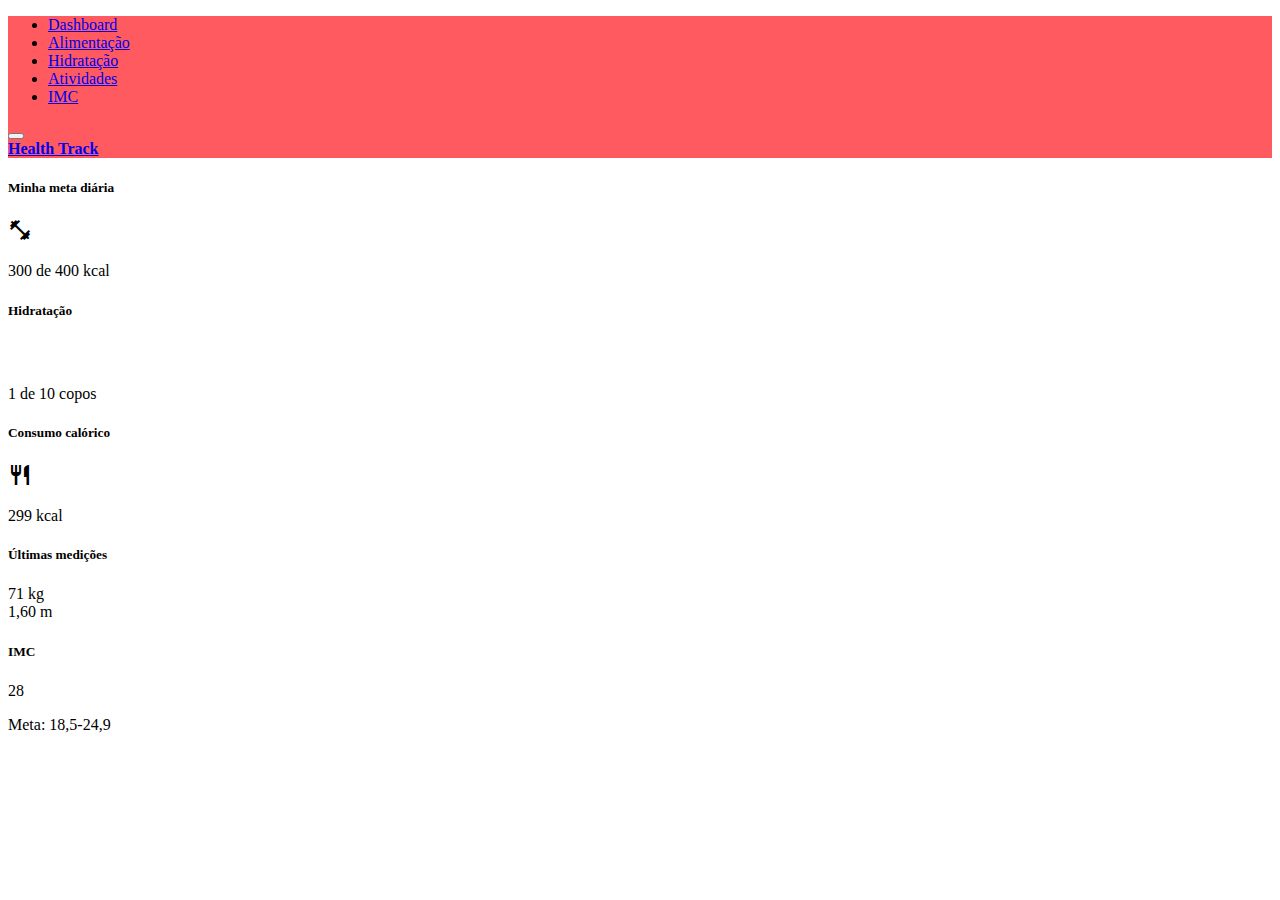
<file: front_end/index.html>
<!doctype html>
<html lang="pt-br">

<head>
    <meta charset="utf-8">
    <meta name="viewport" content="width=device-width, initial-scale=1, shrink-to-fit=no">
    <meta http-equiv="X-UA-Compatible" content="IE-edge">
    <link rel="stylesheet" href="https://cdn.jsdelivr.net/npm/bootstrap@4.6.1/dist/css/bootstrap.min.css"
        integrity="sha384-zCbKRCUGaJDkqS1kPbPd7TveP5iyJE0EjAuZQTgFLD2ylzuqKfdKlfG/eSrtxUkn" crossorigin="anonymous">
    <link href="https://fonts.googleapis.com/icon?family=Material+Icons" rel="stylesheet">
    <link rel="stylesheet" type="text/css" href="assets/css/style.css">
    <title>Dashboard</title>
</head>

<body>
    <!--Barra de navegação-->
    <nav class="navbar navbar-custom navbar-expand-lg navbar-dark">
        <div class="collapse navbar-collapse w-100 order-1 order-lg-0" id="navbarNav">
            <ul class="navbar-nav">
                <li class="nav-item active">
                    <a class="nav-link" href="index.html">Dashboard</a>
                </li>
                <li class="nav-item">
                    <a class="nav-link" href="alimentacao.html">Alimentação</a>
                </li>
                <li class="nav-item">
                    <a class="nav-link" href="hidratacao.html">Hidratação</a>
                </li>
                <li class="nav-item">
                    <a class="nav-link" href="atividades.html">Atividades</a>
                </li>
                <li class="nav-item">
                    <a class="nav-link" href="imc.html">IMC</a>
                </li>
            </ul>
        </div>
        <div class="d-flex w-100 order-0">
            <div class="w-100">
                <button class="navbar-toggler" type="button" data-toggle="collapse" data-target="#navbarNav">
                    <span class="navbar-toggler-icon"></span>
                </button>
            </div>
            <a class="navbar-brand text-center w-100" href="#"><strong>Health Track</strong></a>
            <span class="w-100"></span>
        </div>
        <span class="w-100"></span>
    </nav>

    <!--DASHBOARD ITEM SEPARADO -->
    <div class="container-fluid">
        <div class="card text-center w-50 mx-auto mt-5">
            <div class="card-body">
                <h5 class="card-title">Minha meta diária</h5>
                <span class="material-icons">
                    fitness_center
                </span>
                
                <div class="progress">
                    <div class="progress-bar" role="progressbar" style="width: 75%" aria-valuenow="75" aria-valuemin="0"
                        aria-valuemax="100">
                    </div>
                </div>
                <p class="card-text">300 de 400 kcal</p>

            </div>
        </div>

        <!--DASHBOARD GRUPO -->
        <div class="row">
            <div class="col-6 bg-custom">
                <div class="card text-center mx-auto mt-5">
                    <div class="card-body">
                        <h5 class="card-title">Hidratação</h5>
                        <span class="material-icons mb-3">
                            water_drop
                        </span>
                        <div class="progress">
                            <div class="progress-bar" role="progressbar" style="width: 10%" aria-valuenow="75" aria-valuemin="0"
                                aria-valuemax="100">
                            </div>
                        </div>
                        <p class="card-text">1 de 10 copos</p>
                    </div>
                </div>
            </div>
            <div class="col-6 bg-custom">
                <div class="card text-center mx-auto mt-5">
                    <div class="card-body">
                        <h5 class="card-title">Consumo calórico</h5>
                        <span class="material-icons">
                            restaurant
                        </span>
                        <p class="card-text">299 kcal</p>
                    </div>
                </div>
            </div>
        </div>
        <div class="row">
            <div class="col-6 bg-custom">
                <div class="card text-center mx-auto mt-5">
                    <div class="card-body">
                        <h5 class="card-title">Últimas medições</h5>
                        <p class="card-text">71 kg<br>1,60 m</p>
                        
                    </div>
                </div>
            </div>
            <div class="col-6 bg-custom">
                <div class="card text-center mx-auto mt-5">
                    <div class="card-body">
                        <h5 class="card-title">IMC</h5>
                        <p class="card-text">28</p>
                        <p class="card-text">Meta: 18,5-24,9</p>
                    </div>
                </div>
            </div> 
        </div>





    </div>





    <script src="https://cdn.jsdelivr.net/npm/jquery@3.5.1/dist/jquery.slim.min.js"
        integrity="sha384-DfXdz2htPH0lsSSs5nCTpuj/zy4C+OGpamoFVy38MVBnE+IbbVYUew+OrCXaRkfj"
        crossorigin="anonymous"></script>
    <script src="https://cdn.jsdelivr.net/npm/bootstrap@4.6.1/dist/js/bootstrap.bundle.min.js"
        integrity="sha384-fQybjgWLrvvRgtW6bFlB7jaZrFsaBXjsOMm/tB9LTS58ONXgqbR9W8oWht/amnpF"
        crossorigin="anonymous"></script>

</body>

</html>
</file>
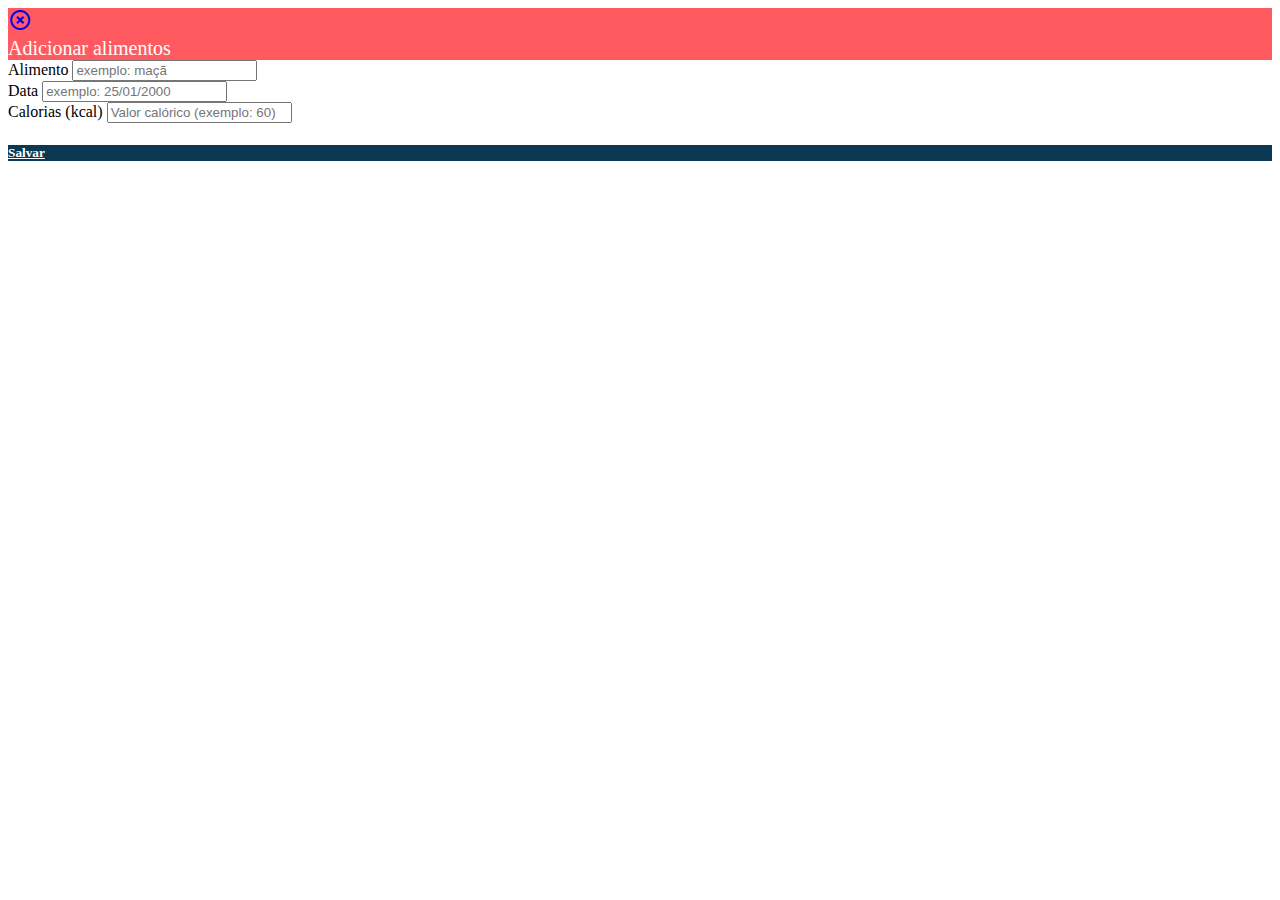
<file: front_end/alimentacaoAdicionar.html>
<!doctype html>
<html lang="pt-br">

<head>
    <meta charset="utf-8">
    <meta name="viewport" content="width=device-width, initial-scale=1, shrink-to-fit=no">
    <meta http-equiv="X-UA-Compatible" content="IE-edge">
    <link rel="stylesheet" href="https://cdn.jsdelivr.net/npm/bootstrap@4.6.1/dist/css/bootstrap.min.css"
        integrity="sha384-zCbKRCUGaJDkqS1kPbPd7TveP5iyJE0EjAuZQTgFLD2ylzuqKfdKlfG/eSrtxUkn" crossorigin="anonymous">
    <link href="https://fonts.googleapis.com/icon?family=Material+Icons" rel="stylesheet">
    <link rel="stylesheet" type="text/css" href="assets/css/style.css" title="Estilos principais">
    <title>Adicionar alimentos</title>
</head>

<body>
    <!--Barra de navegação-->
    <div class="container-fluid cabecalho py-3">
        <div class="row">
            <div class="col-3 col-md-5 d-flex justify-content-start pl-3 titulo"><a href="alimentacao.html"><span
                        class="material-icons">highlight_off</span></a></div>
            <div class="col-9 col-md-7 d-flex justify-content-start titulo font-weight-bold">Adicionar alimentos</div>
        </div>
    </div>

    <div class="container-fluid">

        <form id="formularioAlimentacao" method="post" action="alimentacao.html">
            <div class="form-group mt-2">
                <label for="alimento">Alimento</label>
                <input type="text" class="form-control" id="formControlInput1" placeholder="exemplo: maçã">
            </div>
            <div class="form-group">
                <label for="data">Data</label>
                <input type="text" class="form-control" id="formControlInput2" placeholder="exemplo: 25/01/2000">
            </div>
            <div class="form-group">
                <label for="caloriasGastas">Calorias (kcal)</label>
                <input type="text" class="form-control" id="formControlInput3"
                    placeholder="Valor calórico (exemplo: 60)">
            </div>
        </form>
    </div>


    <footer class="text-center fixed-bottom">
        <a class="btn btn-block py-4 finalPagina" href="alimentacao.html" role="button">
            <h5>Salvar</h5>
        </a>
    </footer>


    <script src="https://cdn.jsdelivr.net/npm/jquery@3.5.1/dist/jquery.slim.min.js"
        integrity="sha384-DfXdz2htPH0lsSSs5nCTpuj/zy4C+OGpamoFVy38MVBnE+IbbVYUew+OrCXaRkfj"
        crossorigin="anonymous"></script>
    <script src="https://cdn.jsdelivr.net/npm/bootstrap@4.6.1/dist/js/bootstrap.bundle.min.js"
        integrity="sha384-fQybjgWLrvvRgtW6bFlB7jaZrFsaBXjsOMm/tB9LTS58ONXgqbR9W8oWht/amnpF"
        crossorigin="anonymous"></script>

</body>

</html>
</file>
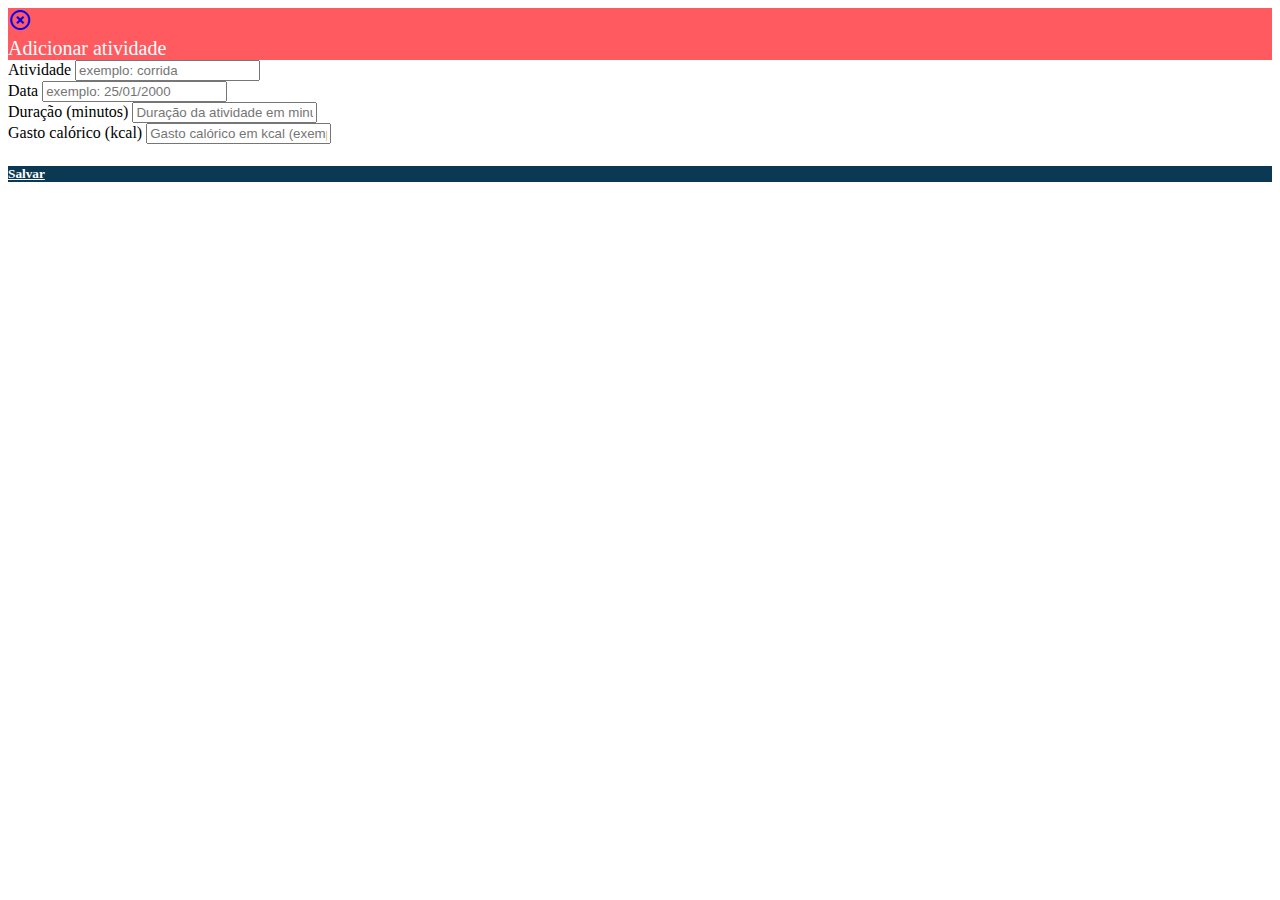
<file: front_end/atividadeAdicionar.html>
<!doctype html>
<html lang="pt-br">

<head>
    <meta charset="utf-8">
    <meta name="viewport" content="width=device-width, initial-scale=1, shrink-to-fit=no">
    <meta http-equiv="X-UA-Compatible" content="IE-edge">
    <link rel="stylesheet" href="https://cdn.jsdelivr.net/npm/bootstrap@4.6.1/dist/css/bootstrap.min.css"
        integrity="sha384-zCbKRCUGaJDkqS1kPbPd7TveP5iyJE0EjAuZQTgFLD2ylzuqKfdKlfG/eSrtxUkn" crossorigin="anonymous">
    <link href="https://fonts.googleapis.com/icon?family=Material+Icons" rel="stylesheet">
    <link rel="stylesheet" type="text/css" href="assets/css/style.css" title="Estilos principais">
    <title>Adicionar atividade</title>
</head>

<body>
    <!--Barra de navegação-->
    <div class="container-fluid cabecalho py-3">
        <div class="row">
            <div class="col-3 col-md-5 d-flex justify-content-start pl-3 titulo"><a href="atividades.html"><span
                        class="material-icons">highlight_off</span></a></div>
            <div class="col-9 col-md-7 d-flex justify-content-start titulo font-weight-bold">Adicionar atividade</div>
        </div>
    </div>

    <div class="container-fluid">

        <form id="formularioAtividade" method="post" action="atividades.html">
            <div class="form-group mt-2">
                <label for="atividade">Atividade</label>
                <input type="text" class="form-control" id="formAtvInput1" placeholder="exemplo: corrida">
            </div>
            <div class="form-group">
                <label for="data">Data</label>
                <input type="text" class="form-control" id="formAtvInput2" placeholder="exemplo: 25/01/2000">
            </div>
            <div class="form-group">
                <label for="duracao">Duração (minutos)</label>
                <input type="text" class="form-control" id="formAtvInput3"
                    placeholder="Duração da atividade em minutos (exemplo: 30)">
            </div>

            <div class="form-group">
                <label for="caloriasGastas">Gasto calórico (kcal)</label>
                <input type="text" class="form-control" id="formAtvInput4"
                    placeholder="Gasto calórico em kcal (exemplo: 100)">
            </div>
        </form>
    </div>


    <footer class="text-center fixed-bottom">
        <a class="btn btn-block py-4 finalPagina" href="atividades.html" role="button">
            <h5>Salvar</h5>
        </a>
    </footer>






    <script src="https://cdn.jsdelivr.net/npm/jquery@3.5.1/dist/jquery.slim.min.js"
        integrity="sha384-DfXdz2htPH0lsSSs5nCTpuj/zy4C+OGpamoFVy38MVBnE+IbbVYUew+OrCXaRkfj"
        crossorigin="anonymous"></script>
    <script src="https://cdn.jsdelivr.net/npm/bootstrap@4.6.1/dist/js/bootstrap.bundle.min.js"
        integrity="sha384-fQybjgWLrvvRgtW6bFlB7jaZrFsaBXjsOMm/tB9LTS58ONXgqbR9W8oWht/amnpF"
        crossorigin="anonymous"></script>

</body>

</html>
</file>
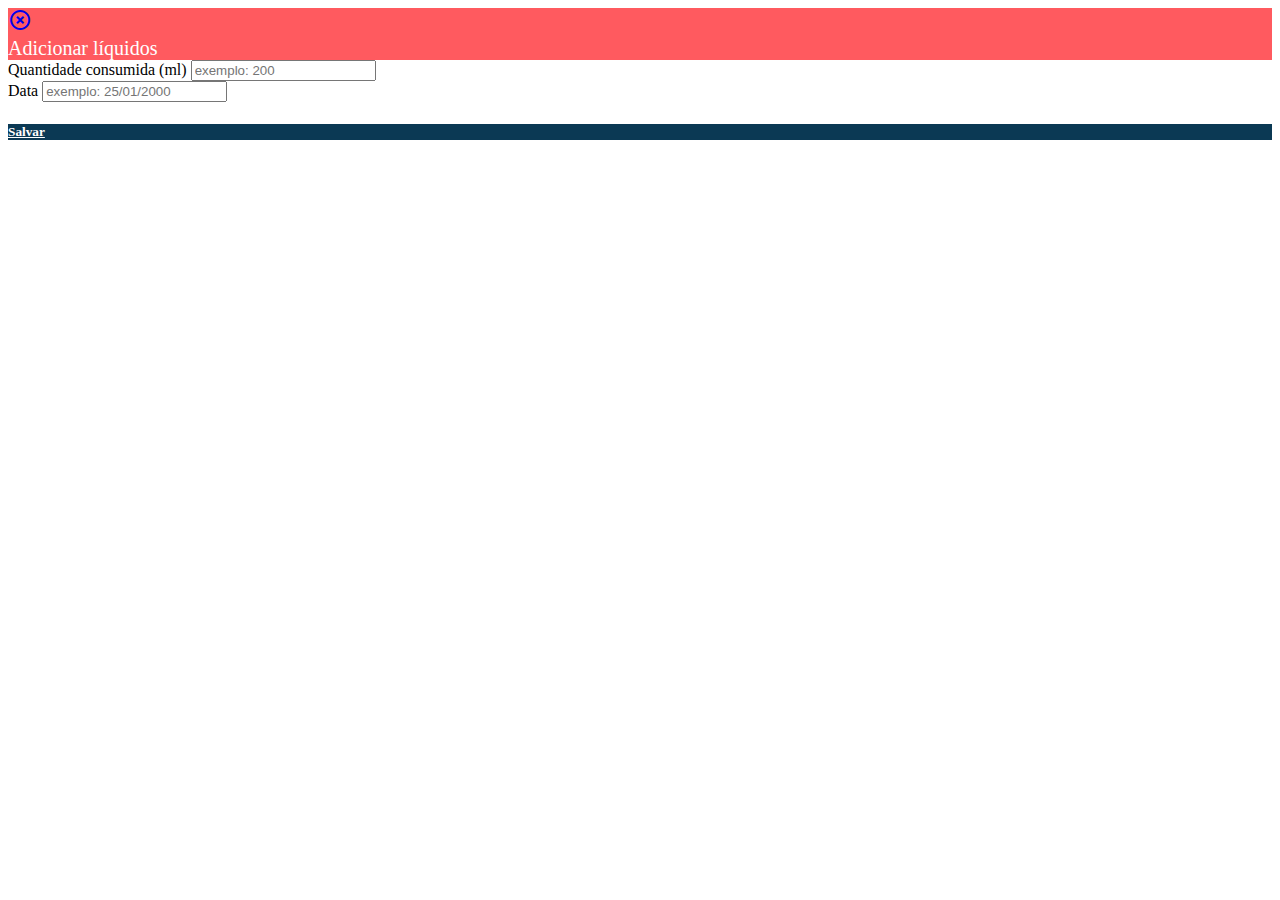
<file: front_end/hidratacaoAdicionar.html>
<!doctype html>
<html lang="pt-br">

<head>
    <meta charset="utf-8">
    <meta name="viewport" content="width=device-width, initial-scale=1, shrink-to-fit=no">
    <meta http-equiv="X-UA-Compatible" content="IE-edge">
    <link rel="stylesheet" href="https://cdn.jsdelivr.net/npm/bootstrap@4.6.1/dist/css/bootstrap.min.css"
        integrity="sha384-zCbKRCUGaJDkqS1kPbPd7TveP5iyJE0EjAuZQTgFLD2ylzuqKfdKlfG/eSrtxUkn" crossorigin="anonymous">
    <link href="https://fonts.googleapis.com/icon?family=Material+Icons" rel="stylesheet">
    <link rel="stylesheet" type="text/css" href="assets/css/style.css" title="Estilos principais">
    <title>Adicionar líquidos</title>
</head>

<body>
    <!--Barra de navegação-->
    <div class="container-fluid cabecalho py-3">
        <div class="row">
            <div class="col-3 col-md-5 d-flex justify-content-start pl-3 titulo"><a href="hidratacao.html"><span
                        class="material-icons">highlight_off</span></a></div>
            <div class="col-9 col-md-7 d-flex justify-content-start titulo font-weight-bold">Adicionar líquidos</div>
        </div>
    </div>

    <div class="container-fluid">

        <form id="formularioHidratacao" method="post" action="hidratacao.html">
            <div class="form-group mt-2">
                <label for="liquido">Quantidade consumida (ml)</label>
                <input type="text" class="form-control" id="formControlInput1" placeholder="exemplo: 200">
            </div>
            <div class="form-group">
                <label for="data">Data</label>
                <input type="text" class="form-control" id="formControlInput2" placeholder="exemplo: 25/01/2000">
            </div>
        </form>
    </div>


    <footer class="text-center fixed-bottom">
        <a class="btn btn-block py-4 finalPagina" href="hidratacao.html" role="button">
            <h5>Salvar</h5>
        </a>
    </footer>


    <script src="https://cdn.jsdelivr.net/npm/jquery@3.5.1/dist/jquery.slim.min.js"
        integrity="sha384-DfXdz2htPH0lsSSs5nCTpuj/zy4C+OGpamoFVy38MVBnE+IbbVYUew+OrCXaRkfj"
        crossorigin="anonymous"></script>
    <script src="https://cdn.jsdelivr.net/npm/bootstrap@4.6.1/dist/js/bootstrap.bundle.min.js"
        integrity="sha384-fQybjgWLrvvRgtW6bFlB7jaZrFsaBXjsOMm/tB9LTS58ONXgqbR9W8oWht/amnpF"
        crossorigin="anonymous"></script>

</body>

</html>
</file>
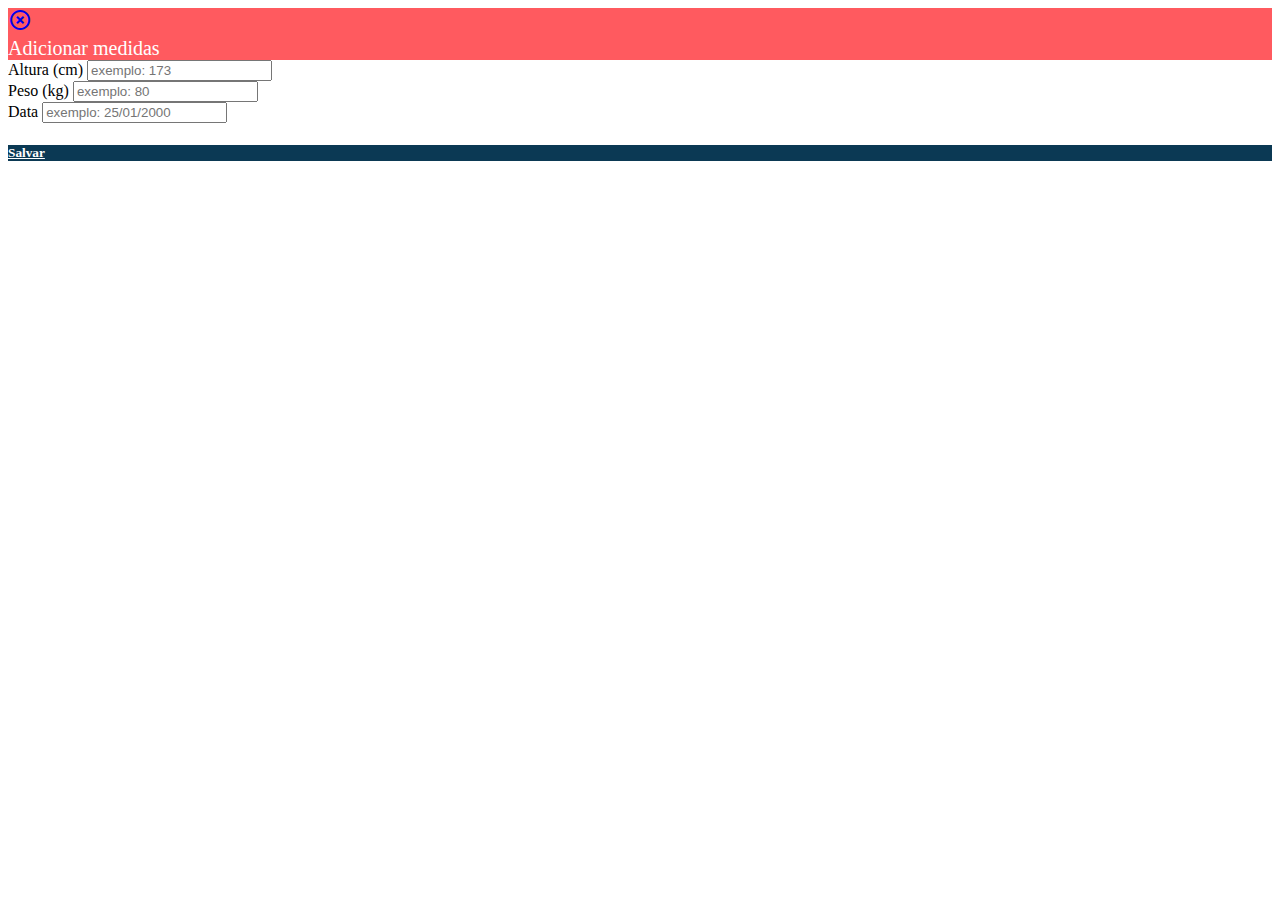
<file: front_end/imcAdicionar.html>
<!doctype html>
<html lang="pt-br">

<head>
    <meta charset="utf-8">
    <meta name="viewport" content="width=device-width, initial-scale=1, shrink-to-fit=no">
    <meta http-equiv="X-UA-Compatible" content="IE-edge">
    <link rel="stylesheet" href="https://cdn.jsdelivr.net/npm/bootstrap@4.6.1/dist/css/bootstrap.min.css"
        integrity="sha384-zCbKRCUGaJDkqS1kPbPd7TveP5iyJE0EjAuZQTgFLD2ylzuqKfdKlfG/eSrtxUkn" crossorigin="anonymous">
    <link href="https://fonts.googleapis.com/icon?family=Material+Icons" rel="stylesheet">
    <link rel="stylesheet" type="text/css" href="assets/css/style.css" title="Estilos principais">
    <title>Adicionar IMC</title>
</head>

<body>
    <!--Barra de navegação-->
    <div class="container-fluid cabecalho py-3">
        <div class="row">
            <div class="col-3 col-md-5 d-flex justify-content-start pl-3 titulo"><a href="imc.html"><span
                        class="material-icons">highlight_off</span></a></div>
            <div class="col-9 col-md-7 d-flex justify-content-start titulo font-weight-bold">Adicionar medidas</div>
        </div>
    </div>

    <div class="container-fluid">

        <form id="formularioHidratacao" method="post" action="hidratacao.html">
            <div class="form-group mt-2">
                <label for="altura">Altura (cm)</label>
                <input type="text" class="form-control" id="formImcInput1" placeholder="exemplo: 173">
            </div>
            <div class="form-group">
                <label for="peso">Peso (kg)</label>
                <input type="text" class="form-control" id="formImcInput2" placeholder="exemplo: 80">
            </div>
            <div class="form-group">
                <label for="data">Data</label>
                <input type="text" class="form-control" id="formImcInput3" placeholder="exemplo: 25/01/2000">
            </div>
        </form>
    </div>


    <footer class="text-center fixed-bottom">
        <a class="btn btn-block py-4 finalPagina" href="imc.html" role="button">
            <h5>Salvar</h5>
        </a>
    </footer>


    <script src="https://cdn.jsdelivr.net/npm/jquery@3.5.1/dist/jquery.slim.min.js"
        integrity="sha384-DfXdz2htPH0lsSSs5nCTpuj/zy4C+OGpamoFVy38MVBnE+IbbVYUew+OrCXaRkfj"
        crossorigin="anonymous"></script>
    <script src="https://cdn.jsdelivr.net/npm/bootstrap@4.6.1/dist/js/bootstrap.bundle.min.js"
        integrity="sha384-fQybjgWLrvvRgtW6bFlB7jaZrFsaBXjsOMm/tB9LTS58ONXgqbR9W8oWht/amnpF"
        crossorigin="anonymous"></script>

</body>

</html>
</file>
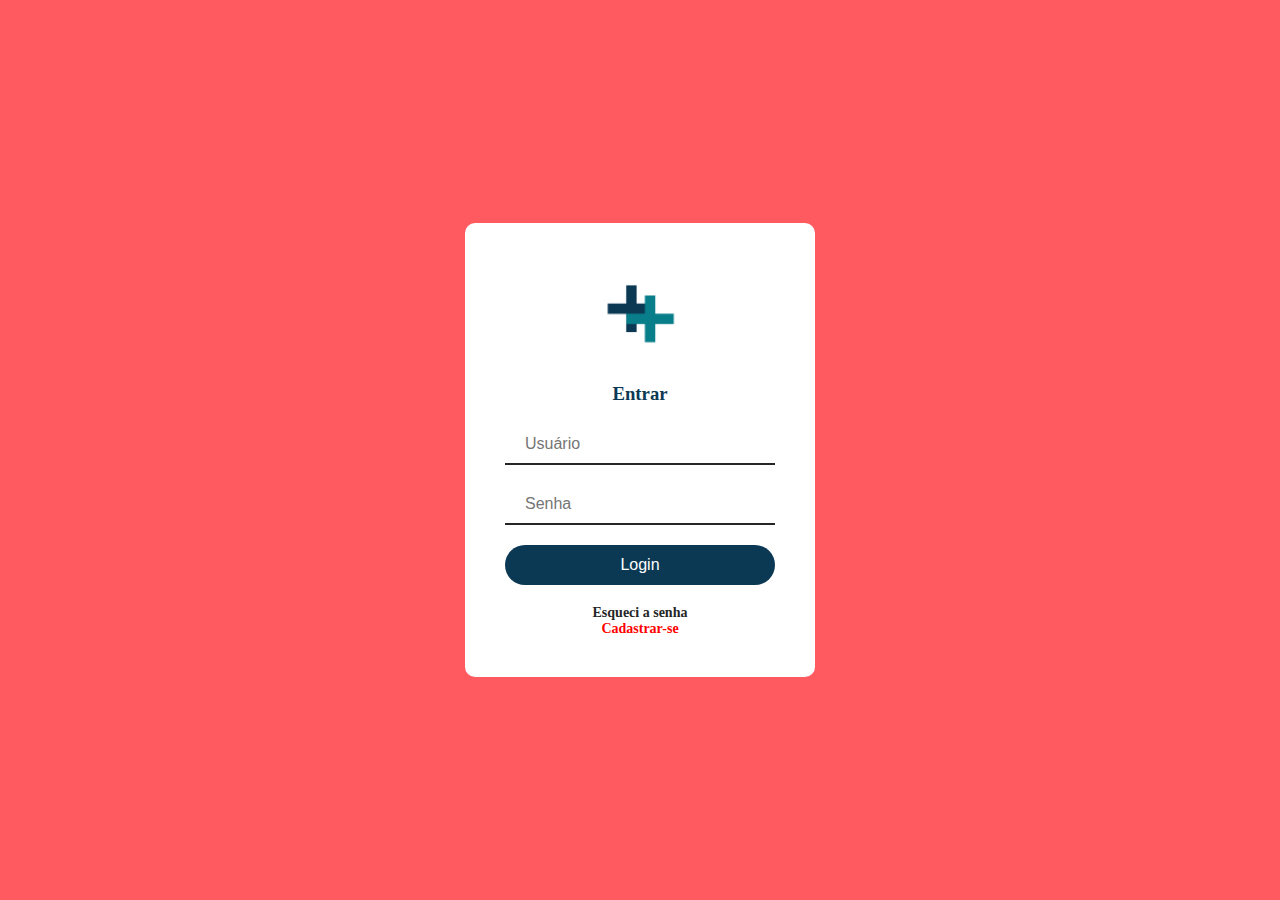
<file: front_end/login.html>
<!doctype html>
<html lang="pt-br">

<head>
    <meta charset="utf-8">
    <meta name="viewport" content="width=device-width, initial-scale=1, shrink-to-fit=no">
    <meta http-equiv="X-UA-Compatible" content="IE-edge">
    <link rel="stylesheet" href="https://cdn.jsdelivr.net/npm/bootstrap@4.6.1/dist/css/bootstrap.min.css"
        integrity="sha384-zCbKRCUGaJDkqS1kPbPd7TveP5iyJE0EjAuZQTgFLD2ylzuqKfdKlfG/eSrtxUkn" crossorigin="anonymous">
    <link href="https://fonts.googleapis.com/icon?family=Material+Icons" rel="stylesheet">
    <link rel="stylesheet" type="text/css" href="assets/css/loginstyle.css" title="Estilo do login">
    <title>Login</title>
</head>

<body>
    <div class="loginBox"> <img class="logo rounded-circle" src="assets/img/logo_healthtrack.png" height="100px" width="100px">
        <h3>Entrar</h3>
        <form action="index.html" method="post">
            <div class="inputBox"> 
                <input id="usuario" type="text" name="Username" placeholder="Usuário"> 
                <input id="senha" type="password" name="Password" placeholder="Senha">
            </div> 
            <input type="submit" name="" value="Login">
        </form> 
        <a href="#">Esqueci a senha </a>
        <div class="text-center">
            <a class="cadastro" href="#">Cadastrar-se</a>
        </div>
    </div>



    <script src="https://cdn.jsdelivr.net/npm/jquery@3.5.1/dist/jquery.slim.min.js"
        integrity="sha384-DfXdz2htPH0lsSSs5nCTpuj/zy4C+OGpamoFVy38MVBnE+IbbVYUew+OrCXaRkfj"
        crossorigin="anonymous"></script>
    <script src="https://cdn.jsdelivr.net/npm/bootstrap@4.6.1/dist/js/bootstrap.bundle.min.js"
        integrity="sha384-fQybjgWLrvvRgtW6bFlB7jaZrFsaBXjsOMm/tB9LTS58ONXgqbR9W8oWht/amnpF"
        crossorigin="anonymous"></script>

</body>

</html>
</file>
<file: front_end/assets/css/style.css>
/*Barra de navegação*/
.navbar-custom{
    background-color: #FF5A5F!important;
}

.cabecalho {
    background-color: #FF5A5F;
}

.titulo {
    font-size: 1.25rem;
    color: white;
    
}

.progress-bar{
    background-color: #087E8B;
}

.col-4{
    text-align: center;
}

.bg-custom {
    background-color: white;
}

footer{
    background-color: #0B3954;
}

.btn.finalPagina {
    color: white;
}

.btn-primary.lista {
    background-color: #087E8B!important;
}

.btn-primary.acoes {
    background-color: transparent!important;
    color: rgb(34, 33, 33)!important;
}

a {
    border: none!important;
}

a:visited{
    color: white;
}


/*página de lista*/
.dica {
    font-size: 16pt;
}

/*página de adicionar itens*/
h5.adicione {
    text-align: start;
}
</file>
<file: front_end/assets/css/loginstyle.css>
body {
    background-color: #FF5A5F;
}



.loginBox {
    position: absolute;
    top: 50%;
    left: 50%;
    transform: translate(-50%, -50%);
    width: 350px;
    min-height: 200px;
    background: white;
    border-radius: 10px;
    padding: 40px;
    box-sizing: border-box
}

.logo {
    margin: 0 auto;
    display: block;
    margin-bottom: 20px
}

h3 {
    margin: 0;
    padding: 0 0 20px;
    color: #0B3954;
    text-align: center
}

.loginBox input {
    width: 100%;
    margin-bottom: 20px
}

.loginBox input[type="text"],
.loginBox input[type="password"] {
    border: none;
    border-bottom: 2px solid #262626;
    outline: none;
    height: 40px;
    color: #fff;
    background: transparent;
    font-size: 16px;
    padding-left: 20px;
    box-sizing: border-box
}

.loginBox input[type="text"]:hover,
.loginBox input[type="password"]:hover {
    color: #42F3FA;
    border: 1px solid #42F3FA;
    box-shadow: 0 0 5px rgba(0, 255, 0, .3), 0 0 10px rgba(0, 255, 0, .2), 0 0 15px rgba(0, 255, 0, .1), 0 2px 0 black
}

.loginBox input[type="text"]:focus,
.loginBox input[type="password"]:focus {
    border-bottom: 2px solid #42F3FA
}

.inputBox {
    position: relative
}

.inputBox span {
    position: absolute;
    top: 10px;
    color: #262626
}

.loginBox input[type="submit"] {
    border: none;
    outline: none;
    height: 40px;
    font-size: 16px;
    background: #0B3954;
    color: #fff;
    border-radius: 20px;
    cursor: pointer
}

.loginBox a {
    color: #262626;
    font-size: 14px;
    font-weight: bold;
    text-decoration: none;
    text-align: center;
    display: block
}


a.cadastro {
    color:red
}

a:hover {
    color: #087E8B
}


p {
    color: #0000ff
}
</file>
